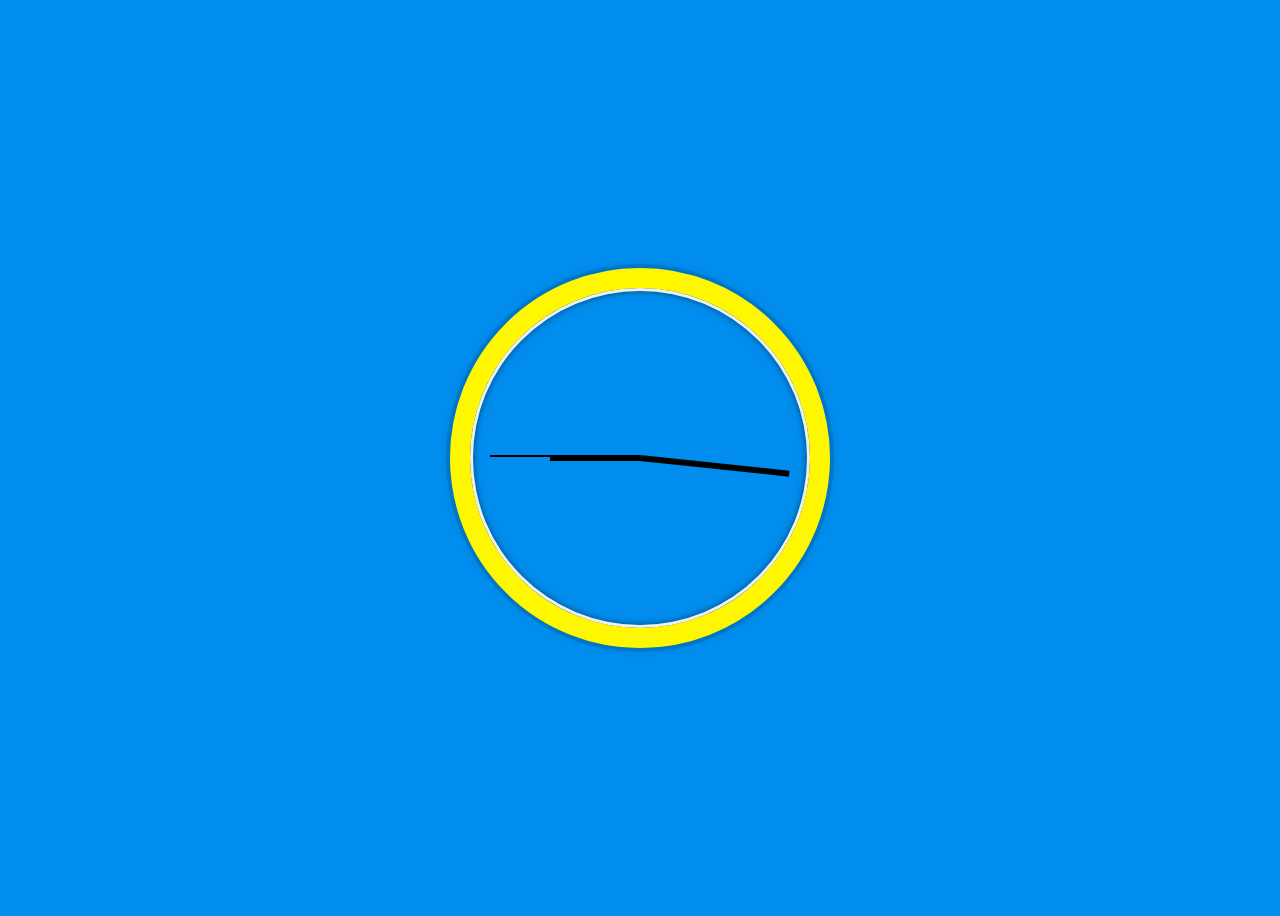
<file: 02 - JS and CSS Clock/index-START.html>
<!DOCTYPE html>
<html lang="en">
<head>
  <meta charset="UTF-8">
  <title>JS + CSS Clock</title>
</head>
<body>


    <div class="clock">
      <div class="clock-face">
        <div class="hand hour-hand"></div>
        <div class="hand min-hand"></div>
        <div class="hand second-hand"></div>
      </div>
    </div>


  <style>
    html {
      background:#018DED url(http://unsplash.it/1500/1000?image=881&blur=50);
      background-size:cover;
      font-family:'helvetica neue';
      text-align: center;
      font-size: 10px;
    }

    body {
      font-size: 2rem;
      display:flex;
      flex:1;
      min-height: 100vh;
      align-items: center;
    }

    .clock {
      width: 30rem;
      height: 30rem;
      border:20px solid #FFF700;
      border-radius:50%;
      margin:50px auto;
      position: relative;
      padding:2rem;
      box-shadow:
        0 0 0 4px rgba(0,0,0,0.1),
        inset 0 0 0 3px #EFEFEF,
        inset 0 0 10px black,
        0 0 10px rgba(0,0,0,0.2);
    }

    .clock-face {
      position: relative;
      width: 100%;
      height: 100%;
      transform: translateY(-3px); /* account for the height of the clock hands */
    }

    .hand {
      width:50%;
      height:6px;
      background:black;
      position: absolute;
      top:50%;
      transform-origin: 100%;
      transform: rotate(90deg);
      transition: all 0.05s;
      transition-timing-function: cubic-bezier(0.1, 2.7, 0.58, 1);
    }
    .hand.second-hand {
      height: 2px;
    }

    .hand.hour-hand {
      width: 30%;
      right: 50%;
    }

  </style>

  <script>

    const secondHand = document.querySelector('.second-hand');
    const minuteHand = document.querySelector('.min-hand')
    const hourHand = document.querySelector('.hour-hand');

    function setDate(){
      const now = new Date();
      const seconds = now.getSeconds();
      const secondsDegrees = ((seconds / 60) * 360) + 90;
      secondHand.style.transform = `rotate(${secondsDegrees}deg)`;
      const minutes = now.getMinutes();
      const minutesDegrees = ((minutes / 60) * 360) + 90;
      minuteHand.style.transform = `rotate(${minutesDegrees}deg)`;
      const hour = now.getHours();
      const hourDegrees = ((hour / 12) * 360) + 90;
      hourHand.style.transform = `rotate(${hourDegrees}deg)`;
    }

    setInterval(setDate, 1000);

  </script>
</body>
</html>
</file>
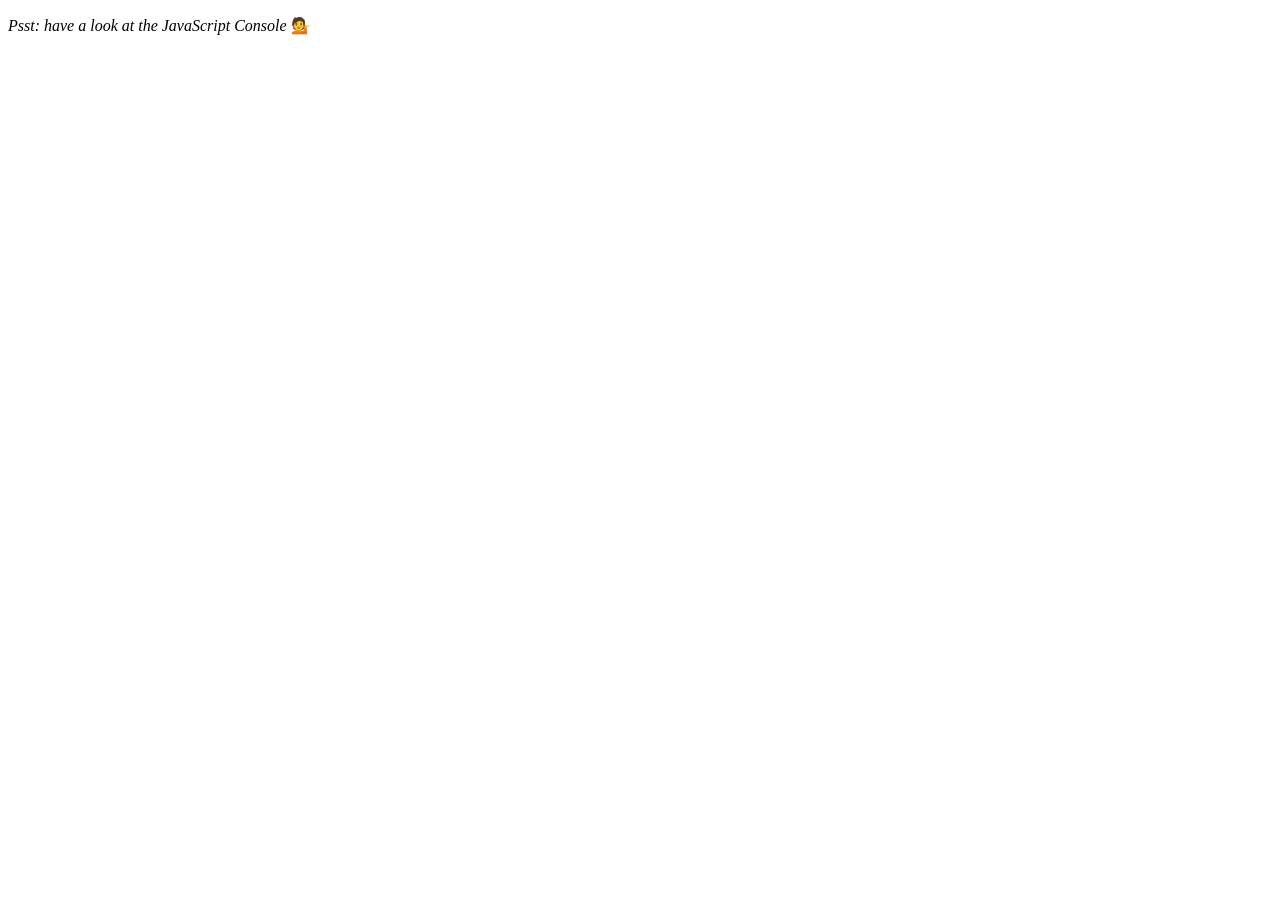
<file: 04 - Array Cardio Day 1/index-START.html>
<!DOCTYPE html>
<html lang="en">
<head>
  <meta charset="UTF-8">
  <title>Array Cardio 💪</title>
</head>
<body>
  <p><em>Psst: have a look at the JavaScript Console</em> 💁</p>
  <script>
    // Get your shorts on - this is an array workout!
    // ## Array Cardio Day 1

    // Some data we can work with

    const inventors = [
      { first: 'Albert', last: 'Einstein', year: 1879, passed: 1955 },
      { first: 'Isaac', last: 'Newton', year: 1643, passed: 1727 },
      { first: 'Galileo', last: 'Galilei', year: 1564, passed: 1642 },
      { first: 'Marie', last: 'Curie', year: 1867, passed: 1934 },
      { first: 'Johannes', last: 'Kepler', year: 1571, passed: 1630 },
      { first: 'Nicolaus', last: 'Copernicus', year: 1473, passed: 1543 },
      { first: 'Max', last: 'Planck', year: 1858, passed: 1947 },
      { first: 'Katherine', last: 'Blodgett', year: 1898, passed: 1979 },
      { first: 'Ada', last: 'Lovelace', year: 1815, passed: 1852 },
      { first: 'Sarah E.', last: 'Goode', year: 1855, passed: 1905 },
      { first: 'Lise', last: 'Meitner', year: 1878, passed: 1968 },
      { first: 'Hanna', last: 'Hammarström', year: 1829, passed: 1909 }
    ];

    const people = ['Beck, Glenn', 'Becker, Carl', 'Beckett, Samuel', 'Beddoes, Mick', 'Beecher, Henry', 'Beethoven, Ludwig', 'Begin, Menachem', 'Belloc, Hilaire', 'Bellow, Saul', 'Benchley, Robert', 'Benenson, Peter', 'Ben-Gurion, David', 'Benjamin, Walter', 'Benn, Tony', 'Bennington, Chester', 'Benson, Leana', 'Bent, Silas', 'Bentsen, Lloyd', 'Berger, Ric', 'Bergman, Ingmar', 'Berio, Luciano', 'Berle, Milton', 'Berlin, Irving', 'Berne, Eric', 'Bernhard, Sandra', 'Berra, Yogi', 'Berry, Halle', 'Berry, Wendell', 'Bethea, Erin', 'Bevan, Aneurin', 'Bevel, Ken', 'Biden, Joseph', 'Bierce, Ambrose', 'Biko, Steve', 'Billings, Josh', 'Biondo, Frank', 'Birrell, Augustine', 'Black, Elk', 'Blair, Robert', 'Blair, Tony', 'Blake, William'];

    // Array.prototype.filter()
    // 1. Filter the list of inventors for those who were born in the 1500's

    // Own Solution
    var inventorBorn = inventors.filter(function(inventor){
      if(inventor.year >= 1500 && inventor.year < 1600){
        return true;
      }
    });
    console.table(inventorBorn);

    // Array.prototype.map()
    // 2. Give us an array of the inventors' first and last names

    //Own Solution
    var inventorNames = inventors.map(function(inventor){
      return inventor.first + ' ' + inventor.last
    });
    console.log(inventorNames);

    // Array.prototype.sort()
    // 3. Sort the inventors by birthdate, oldest to youngest

    //Own Solution

    var inventorAgeOrder = inventors.sort(function(inventor1, inventor2){
      if (inventor1.year > inventor2.year){
        return 1;
      } else{
        return -1;
      }
    });
    console.table(inventorAgeOrder);

    // Array.prototype.reduce()
    // 4. How many years did all the inventors live?

    //Own Solution
    var inventorsTotalAge = inventors.reduce(function(total, inventor){
      return total + (inventor.passed - inventor.year);
    }, 0);
    console.log("Total years lived: " + inventorsTotalAge);


    // 5. Sort the inventors by years lived

    //Own solution

    var inventorYearsLived = inventors.sort(function(inventor1, inventor2){
      var inventor1Age = inventor1.passed - inventor1.year
      var inventor2Age = inventor2.passed - inventor2.year
      if(inventor1Age > inventor2Age){
        return 1;
      } else{
        return -1;
      }
    });
    console.table(inventorYearsLived);

    // 6. create a list of Boulevards in Paris that contain 'de' anywhere in the name
    // https://en.wikipedia.org/wiki/Category:Boulevards_in_Paris

    //Followed solution on this one
    // const category = document.querySelector('.mw-category');
    // const links = Array.from(category.querySelectorAll('a'));
    // const de = links
    //             .map(link => link.textContent)
    //             .filter(streetName => streetName.includes('de'));


    // 7. sort Exercise
    // Sort the people alphabetically by last name

    var peopleSort = people.sort(function(a, b){
      var [aLast, aFirst] = a.split(", ");
      var [bLast, bFirst] = b.split(", ");
      if (aLast > bLast){
        return 1;
      } else {
        return -1;
      }
    });
    console.log(peopleSort);

    // 8. Reduce Exercise
    // Sum up the instances of each of these
    const data = ['car', 'car', 'truck', 'truck', 'bike', 'walk', 'car', 'van', 'bike', 'walk', 'car', 'van', 'car', 'truck' ];

    const transportation = data.reduce(function(obj, item) {
      if (!obj[item]) {
        obj[item] = 0;
      }
      obj[item]++;
      return obj;
    }, {});

    console.log(transportation);
  </script>
</body>
</html>
</file>
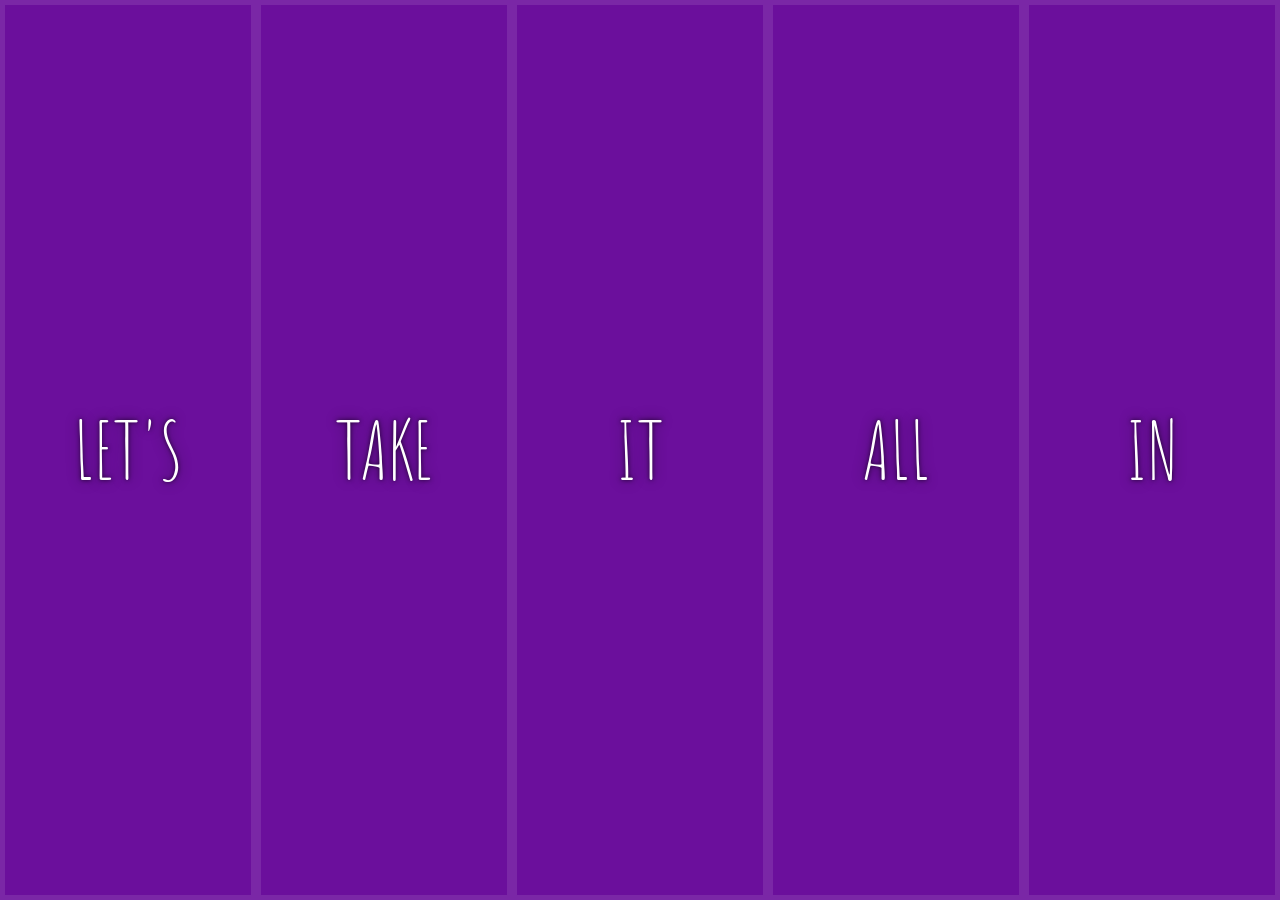
<file: 05 - Flex Panel Gallery/index-START.html>
<!DOCTYPE html>
<html lang="en">
<head>
  <meta charset="UTF-8">
  <title>Flex Panels 💪</title>
  <link href='https://fonts.googleapis.com/css?family=Amatic+SC' rel='stylesheet' type='text/css'>
  <link rel="stylesheet" type="text/css" href="style.css">
</head>
<body>

  <div class="panels">
    <div class="panel panel1">
      <p>Hey</p>
      <p>Let's</p>
      <p>Dance</p>
    </div>
    <div class="panel panel2">
      <p>Give</p>
      <p>Take</p>
      <p>Receive</p>
    </div>
    <div class="panel panel3">
      <p>Experience</p>
      <p>It</p>
      <p>Today</p>
    </div>
    <div class="panel panel4">
      <p>Give</p>
      <p>All</p>
      <p>You can</p>
    </div>
    <div class="panel panel5">
      <p>Life</p>
      <p>In</p>
      <p>Motion</p>
    </div>
  </div>

  <script src="script.js"></script>

</body>
</html>
</file>
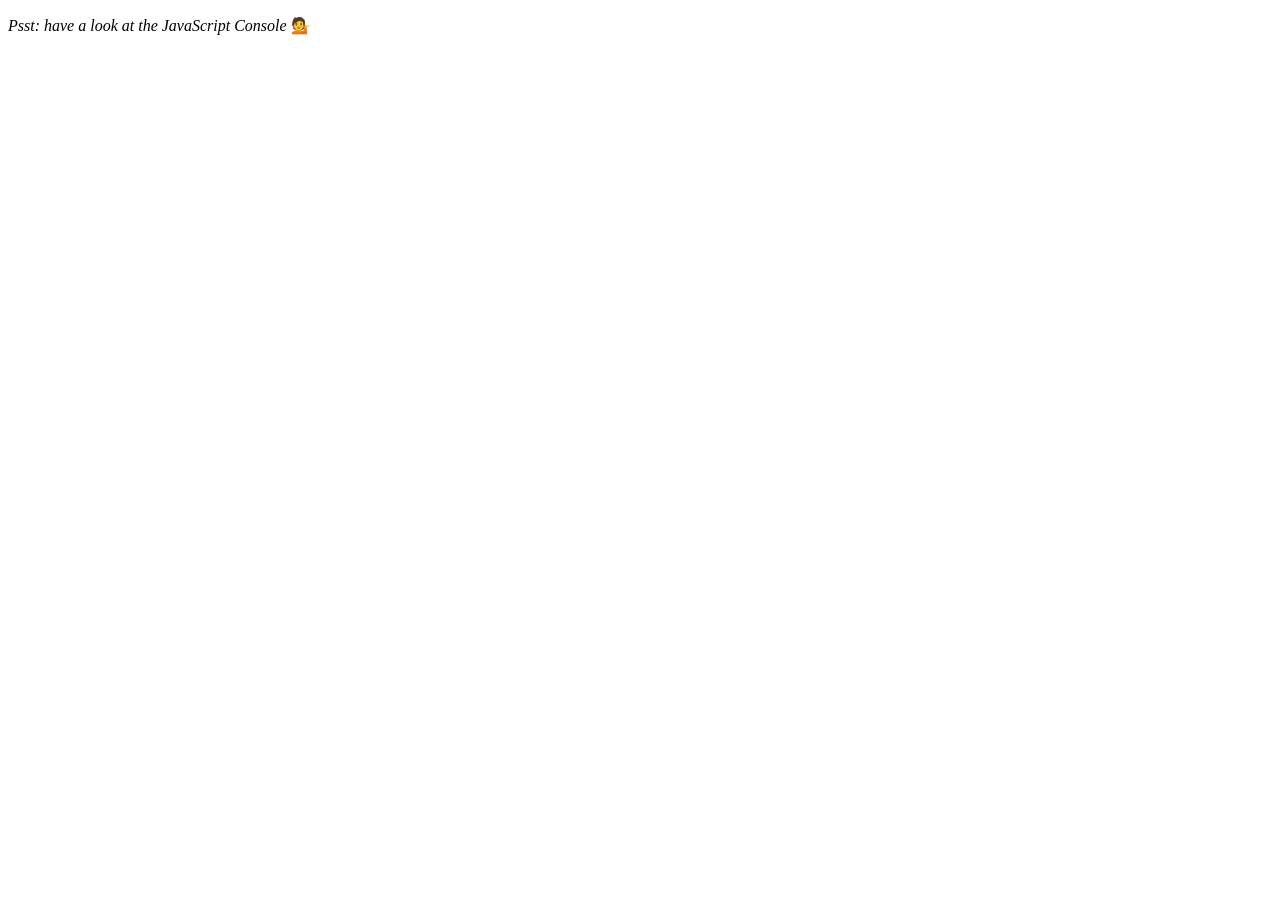
<file: 07 - Array Cardio Day 2/index-START.html>
<!DOCTYPE html>
<html lang="en">
<head>
  <meta charset="UTF-8">
  <title>Array Cardio 💪💪</title>
</head>
<body>
  <p><em>Psst: have a look at the JavaScript Console</em> 💁</p>
  <script>
    // ## Array Cardio Day 2

    const people = [
      { name: 'Wes', year: 1988 },
      { name: 'Kait', year: 1986 },
      { name: 'Irv', year: 1970 },
      { name: 'Lux', year: 2015 }
    ];

    const comments = [
      { text: 'Love this!', id: 523423 },
      { text: 'Super good', id: 823423 },
      { text: 'You are the best', id: 2039842 },
      { text: 'Ramen is my fav food ever', id: 123523 },
      { text: 'Nice Nice Nice!', id: 542328 }
    ];

    // Some and Every Checks
    // Array.prototype.some() // is at least one person 19 or older?

    var isNineteen = people.some(function(person){
      var currentYear = new Date().getFullYear();
      if(currentYear - person.year >= 19){
        return true
      }
    });
    console.log({isNineteen});

    // Array.prototype.every() // is everyone 19 or older?

    var isEveryoneNineteen = people.every(function(person){
      var currentYear = new Date().getFullYear();
      if(currentYear - person.year >= 19){
        return true
      }
    });
    console.log({isEveryoneNineteen});

    // Array.prototype.find()
    // Find is like filter, but instead returns just the one you are looking for
    // find the comment with the ID of 823423

    var comment = comments.find(function(comment){
      if(comment.id === 823423){
        return true;
      }
    });
    console.log(comment);
    // Array.prototype.findIndex()
    // Find the comment with this ID
    // delete the comment with the ID of 823423
    var commentIndex = comments.findIndex(function(comment){
      if(comment.id === 823423){
        return true;
      }
    });
    comments.splice(commentIndex, 1)
    console.table(comments);


  </script>
</body>
</html>
</file>
<file: 05 - Flex Panel Gallery/style.css>
html {
  box-sizing: border-box;
  background:#ffc600;
  font-family:'helvetica neue';
  font-size: 20px;
  font-weight: 200;
}
body {
  margin: 0;
}
*, *:before, *:after {
  box-sizing: inherit;
}

.panels {
  min-height:100vh;
  overflow: hidden;
  display: flex;
}

.panel {
  background:#6B0F9C;
  box-shadow:inset 0 0 0 5px rgba(255,255,255,0.1);
  color:white;
  text-align: center;
  align-items:center;
  /* Safari transitionend event.propertyName === flex */
  /* Chrome + FF transitionend event.propertyName === flex-grow */
  transition:
    font-size 0.7s cubic-bezier(0.61,-0.19, 0.7,-0.11),
    flex 0.7s cubic-bezier(0.61,-0.19, 0.7,-0.11),
    background 0.2s;
  font-size: 20px;
  background-size:cover;
  background-position:center;
  flex: 1;
  justify-content: center;
  align-items: center;
  display: flex;
  flex-direction: column;
}


.panel1 { background-image:url(https://source.unsplash.com/gYl-UtwNg_I/1500x1500); }
.panel2 { background-image:url(https://source.unsplash.com/1CD3fd8kHnE/1500x1500); }
.panel3 { background-image:url(https://images.unsplash.com/photo-1465188162913-8fb5709d6d57?ixlib=rb-0.3.5&q=80&fm=jpg&crop=faces&cs=tinysrgb&w=1500&h=1500&fit=crop&s=967e8a713a4e395260793fc8c802901d); }
.panel4 { background-image:url(https://source.unsplash.com/ITjiVXcwVng/1500x1500); }
.panel5 { background-image:url(https://source.unsplash.com/3MNzGlQM7qs/1500x1500); }

.panel > * {
  margin:0;
  width: 100%;
  transition:transform 0.5s;
  flex: 1 0 auto;
  display: flex;
  justify-content: center;
  align-items: center;
}

.panel > *:first-child { transform: translateY(-100%); }
.panel.open-active > *:first-child { transform: translateY(0); }
.panel > *:last-child { transform: translateY(100%); }
.panel.open-active > *:last-child { transform: translateY(0); }

.panel p {
  text-transform: uppercase;
  font-family: 'Amatic SC', cursive;
  text-shadow:0 0 4px rgba(0, 0, 0, 0.72), 0 0 14px rgba(0, 0, 0, 0.45);
  font-size: 2em;
}
.panel p:nth-child(2) {
  font-size: 4em;
}

.panel.open {
  flex: 5;
  font-size:40px;
}

.cta {
  color:white;
  text-decoration: none;
}
</file>
